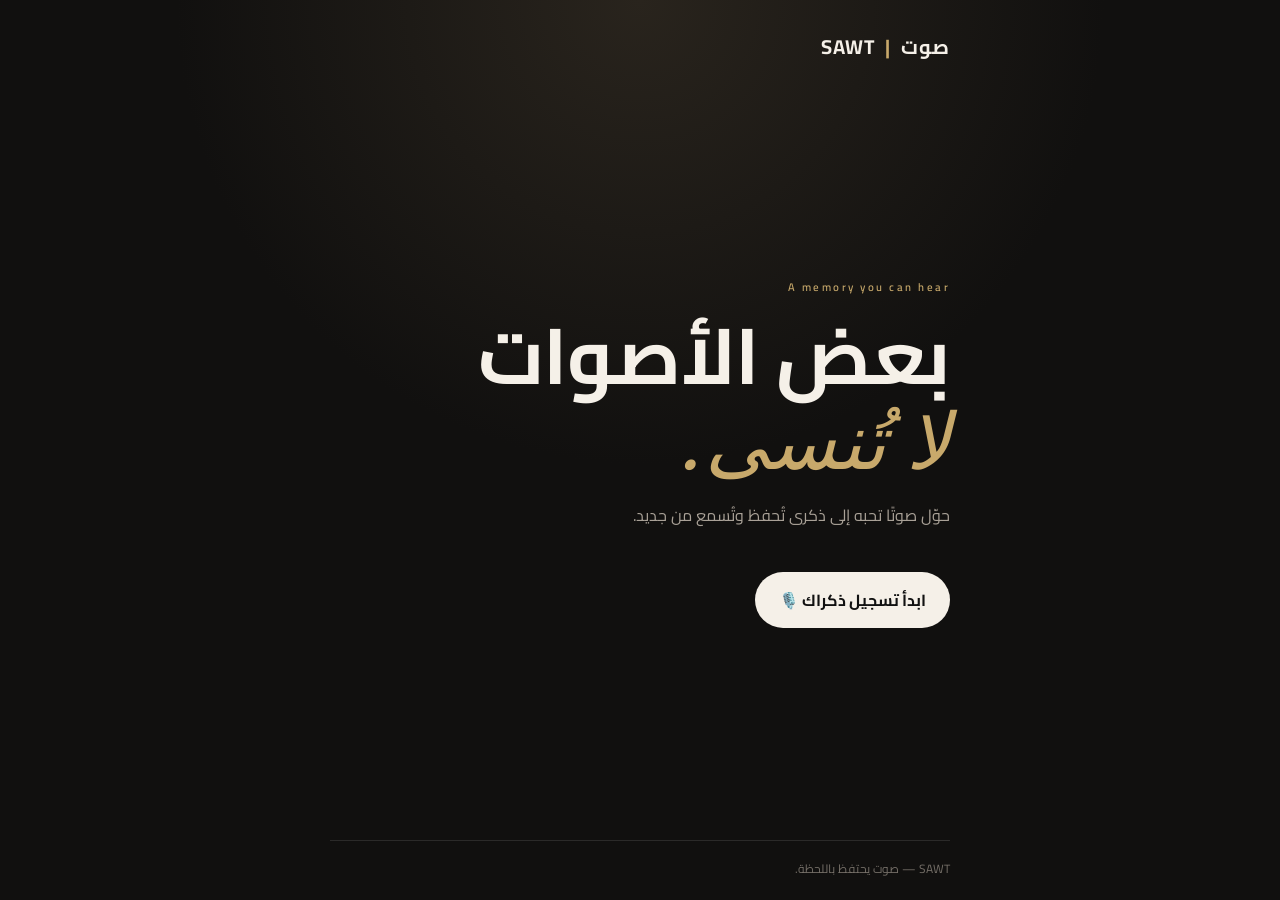
<file: index.html>
<!doctype html>
<html lang="ar" dir="rtl">

<head>
<meta charset="utf-8">
<meta name="viewport" content="width=device-width,initial-scale=1">

<title>SAWT | صوت</title>

<link rel="stylesheet" href="style.css">
</head>

<body>

<main class="shell">

  <div class="brand">
    صوت <span>|</span> SAWT
  </div>

  <section class="hero">

    <div class="eyebrow">
      A memory you can hear
    </div>

    <h1>
      بعض الأصوات<br>
      <em>لا تُنسى.</em>
    </h1>

    <p>
      حوّل صوتًا تحبه إلى ذكرى تُحفظ وتُسمع من جديد.
    </p>

    <a
      <a class="button" href="memory.html?id=SAWT-0001">ابدأ تسجيل ذكراك 🎙️</a>

  </section>

  <footer>
    SAWT — صوت يحتفظ باللحظة.
  </footer>

</main>

</body>
</html>
</file>
<file: style.css>
@import url('https://fonts.googleapis.com/css2?family=Cairo:wght@400;500;600;700&family=Playfair+Display:ital,wght@0,500;1,500&display=swap');

:root{
  --bg:#11100f; --card:#191817; --text:#f5f0e8; --muted:#a9a197;
  --gold:#c8a96b; --line:rgba(255,255,255,.11);
}
*{box-sizing:border-box}
body{margin:0;background:radial-gradient(circle at 50% 0,#29241d 0,#11100f 42%);color:var(--text);font-family:Cairo,Arial,sans-serif;min-height:100vh}
.shell{width:min(92%,620px);margin:auto;min-height:100vh;display:flex;flex-direction:column;padding:28px 0 20px}
.brand{font-size:20px;font-weight:700;letter-spacing:1px}
.brand span{color:var(--gold);margin:0 5px}
.hero{margin:auto 0;padding:70px 0}
.eyebrow,.small{font-size:11px;letter-spacing:2.5px;color:var(--gold);font-weight:600}
h1{font-size:clamp(46px,12vw,78px);line-height:1.05;margin:18px 0}
h1 em{font-family:"Playfair Display",serif;color:var(--gold);font-weight:500}
.hero p{color:var(--muted);font-size:16px;max-width:430px;line-height:2}
.button{display:inline-block;margin-top:25px;background:var(--text);color:#111;text-decoration:none;padding:13px 24px;border-radius:999px;font-weight:700}
footer{color:#756f68;font-size:12px;border-top:1px solid var(--line);padding-top:16px}
.memory-page{align-items:stretch}
.memory-card{background:linear-gradient(145deg,#1d1b19,#151413);border:1px solid var(--line);border-radius:28px;padding:34px 25px;margin:auto 0;box-shadow:0 25px 70px rgba(0,0,0,.35)}
.memory-id{color:#77716a;font-size:11px;letter-spacing:2px;margin-top:8px;direction:ltr;text-align:right}
.memory-card h1{font-size:30px;margin:28px 0 8px}
.memory-card p{color:var(--muted);line-height:1.9;margin-top:0}
.wave{height:90px;display:flex;align-items:center;justify-content:center;gap:4px;margin:28px 0}
.wave i{display:block;width:3px;border-radius:99px;background:var(--gold);height:var(--h,34px);opacity:.9}
.wave i:nth-child(3n){--h:65px}.wave i:nth-child(4n){--h:48px}.wave i:nth-child(5n){--h:25px}.wave i:nth-child(7n){--h:72px}.wave i:nth-child(9n){--h:42px}
audio{width:100%;margin:8px 0 25px}
.meta{display:grid;grid-template-columns:1fr 1fr;border-top:1px solid var(--line);padding-top:18px;gap:12px}
.meta div{display:flex;flex-direction:column;gap:3px}.meta span{font-size:10px;color:#77716a;text-transform:uppercase;letter-spacing:1.5px}.meta strong{font-size:13px}
.privacy{font-size:11px;color:#6e6963;line-height:1.8;margin:18px 3px}
@media(max-width:480px){.shell{padding-top:22px}.memory-card{padding:27px 20px;border-radius:22px}}
</file>
